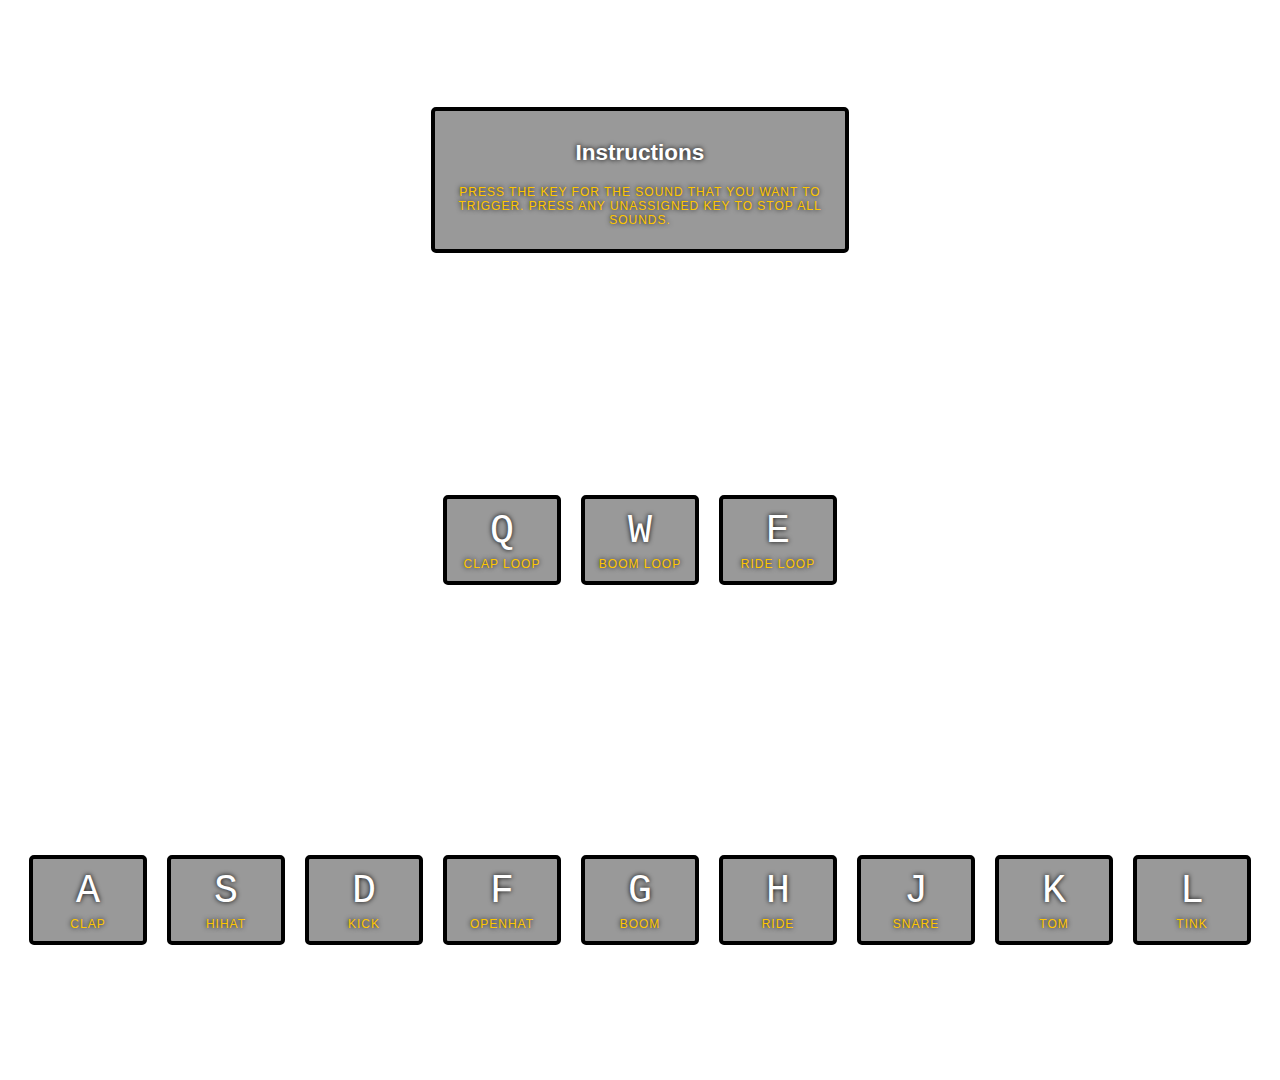
<file: index.html>
<!DOCTYPE html>
<html lang="en">
<head>
  <meta charset="UTF-8">
  <title>JS Drum Kit</title>
  <link rel="stylesheet" href="style.css">
</head>
<body>

  <header>
    <div class="instructions">
      <h2>
        Instructions
      </h2>
      <p>
        Press the key for the sound that you want to trigger.
        Press any unassigned key to stop all sounds.
      </p>
    </div>
  </header>
  <div class="loops">
    <div data-key="81" class="key loop">
      <kbd>Q</kbd>
      <span class="sound">clap loop</span>
    </div>
    <div data-key="87" class="key loop">
      <kbd>W</kbd>
      <span class="sound">boom loop</span>
    </div>
    <div data-key="69" class="key loop">
      <kbd>E</kbd>
      <span class="sound">ride loop</span>
    </div>
  </div>
  <div class="keys">
    <div data-key="65" class="key">
      <kbd>A</kbd>
      <span class="sound">clap</span>
    </div>
    <div data-key="83" class="key">
      <kbd>S</kbd>
      <span class="sound">hihat</span>
    </div>
    <div data-key="68" class="key">
      <kbd>D</kbd>
      <span class="sound">kick</span>
    </div>
    <div data-key="70" class="key">
      <kbd>F</kbd>
      <span class="sound">openhat</span>
    </div>
    <div data-key="71" class="key">
      <kbd>G</kbd>
      <span class="sound">boom</span>
    </div>
    <div data-key="72" class="key">
      <kbd>H</kbd>
      <span class="sound">ride</span>
    </div>
    <div data-key="74" class="key">
      <kbd>J</kbd>
      <span class="sound">snare</span>
    </div>
    <div data-key="75" class="key">
      <kbd>K</kbd>
      <span class="sound">tom</span>
    </div>
    <div data-key="76" class="key">
      <kbd>L</kbd>
      <span class="sound">tink</span>
    </div>
  </div>

  <audio data-key="65" src="sounds/clap.wav"></audio>
  <audio data-key="83" src="sounds/hihat.wav"></audio>
  <audio data-key="68" src="sounds/kick.wav"></audio>
  <audio data-key="70" src="sounds/openhat.wav"></audio>
  <audio data-key="71" src="sounds/boom.wav"></audio>
  <audio data-key="72" src="sounds/ride.wav"></audio>
  <audio data-key="74" src="sounds/snare.wav"></audio>
  <audio data-key="75" src="sounds/tom.wav"></audio>
  <audio data-key="76" src="sounds/tink.wav"></audio>

  <audio loop="true" data-key="81" src="sounds/clap.wav"></audio>
  <audio loop="true" data-key="87" src="sounds/snare.wav"></audio>
  <audio loop="true" data-key="69" src="sounds/tink.wav"></audio>

<script>
  function pauseSound() {
    var sounds = document.getElementsByTagName('audio');
    for(i=0; i<sounds.length; i++) sounds[i].pause();
  }

  function playSound(e) {
    const audio = document.querySelector(`audio[data-key="${e.keyCode}"]`);
    const key = document.querySelector(`.key[data-key="${e.keyCode}"]`);
    if(!audio) {
      pauseSound();
      return;
    }
    audio.currentTime = 0; // forces sound file to beginning on trigger
    audio.play();
    key.classList.add('playing');
    console.log(key.classList);
  }

  function removeTransition(e) {
    if (e.propertyName !== 'transform') return;
    this.classList.remove('playing');
  }

  function stopLoop(e) {
    const audio = document.querySelector(`audio[data-key="${e.keyCode}"]`);
    const loop = document.querySelector(`.loop[data-key="${e.keyCode}"]`);
    audio.pause();
    this.classList.remove('playing');
  }

  const keys = document.querySelectorAll('.key');
  // keys.forEach(key => key.addEventListener('keydown', playSound));
  keys.forEach(key => key.addEventListener('transitionend', removeTransition));

  const loops = document.querySelectorAll('.loops');
  loops.forEach(loop => loop.addEventListener('keydown', stopLoop));

  window.addEventListener('keydown', playSound);

</script>


</body>
</html>
</file>
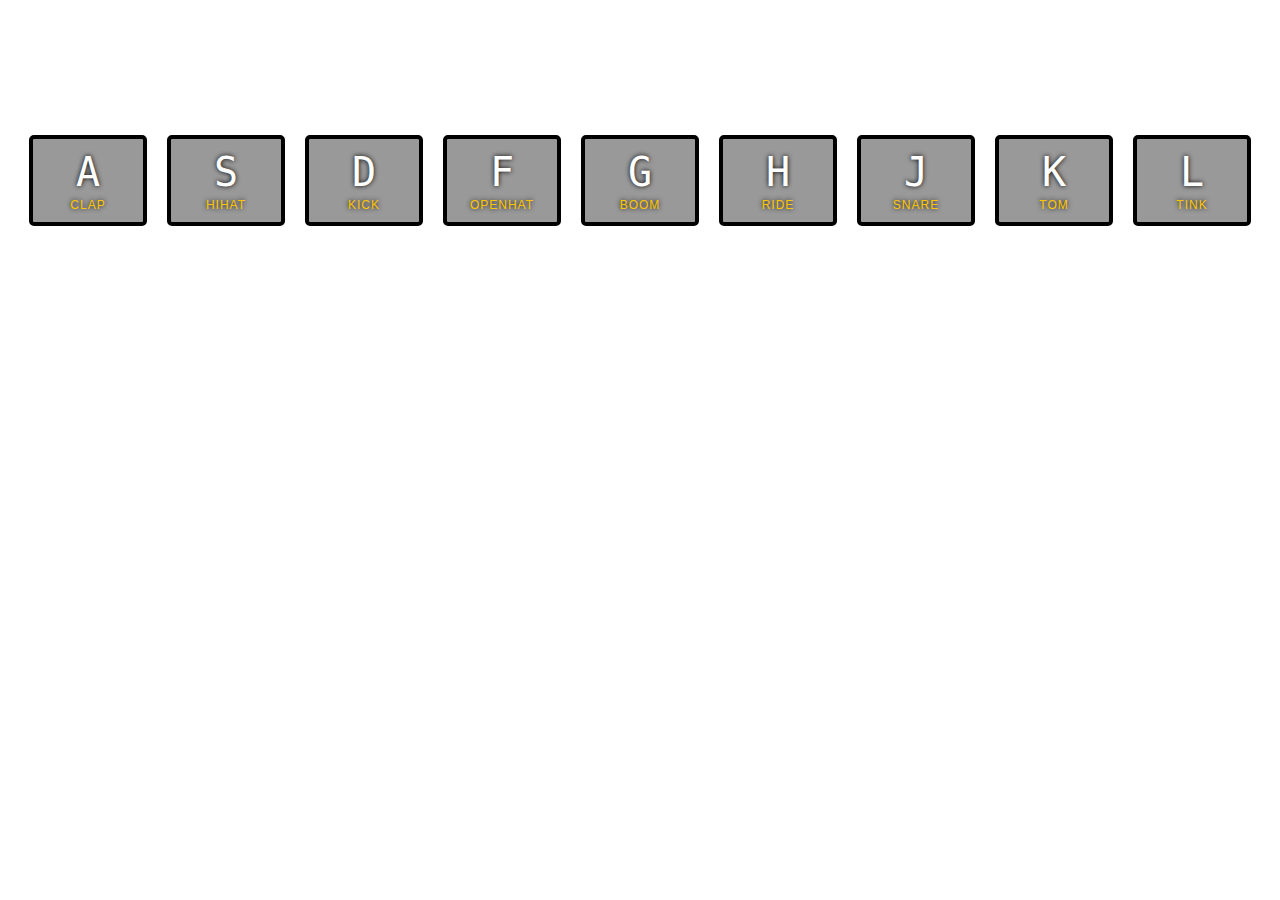
<file: index-FINISHED.html>
<!DOCTYPE html>
<html lang="en">
<head>
  <meta charset="UTF-8">
  <title>JS Drum Kit</title>
  <link rel="stylesheet" href="style.css">
</head>
<body>


  <div class="keys">
    <div data-key="65" class="key">
      <kbd>A</kbd>
      <span class="sound">clap</span>
    </div>
    <div data-key="83" class="key">
      <kbd>S</kbd>
      <span class="sound">hihat</span>
    </div>
    <div data-key="68" class="key">
      <kbd>D</kbd>
      <span class="sound">kick</span>
    </div>
    <div data-key="70" class="key">
      <kbd>F</kbd>
      <span class="sound">openhat</span>
    </div>
    <div data-key="71" class="key">
      <kbd>G</kbd>
      <span class="sound">boom</span>
    </div>
    <div data-key="72" class="key">
      <kbd>H</kbd>
      <span class="sound">ride</span>
    </div>
    <div data-key="74" class="key">
      <kbd>J</kbd>
      <span class="sound">snare</span>
    </div>
    <div data-key="75" class="key">
      <kbd>K</kbd>
      <span class="sound">tom</span>
    </div>
    <div data-key="76" class="key">
      <kbd>L</kbd>
      <span class="sound">tink</span>
    </div>
  </div>

  <audio data-key="65" src="sounds/clap.wav"></audio>
  <audio data-key="83" src="sounds/hihat.wav"></audio>
  <audio data-key="68" src="sounds/kick.wav"></audio>
  <audio data-key="70" src="sounds/openhat.wav"></audio>
  <audio data-key="71" src="sounds/boom.wav"></audio>
  <audio data-key="72" src="sounds/ride.wav"></audio>
  <audio data-key="74" src="sounds/snare.wav"></audio>
  <audio data-key="75" src="sounds/tom.wav"></audio>
  <audio data-key="76" src="sounds/tink.wav"></audio>

<script>
  function removeTransition(e) {
    if (e.propertyName !== 'transform') return;
    e.target.classList.remove('playing');
  }

  function playSound(e) {
    const audio = document.querySelector(`audio[data-key="${e.keyCode}"]`);
    const key = document.querySelector(`div[data-key="${e.keyCode}"]`);
    if (!audio) return;

    key.classList.add('playing');
    audio.currentTime = 0;
    audio.play();
  }

  const keys = Array.from(document.querySelectorAll('.key'));
  keys.forEach(key => key.addEventListener('transitionend', removeTransition));
  window.addEventListener('keydown', playSound);
</script>


</body>
</html>
</file>
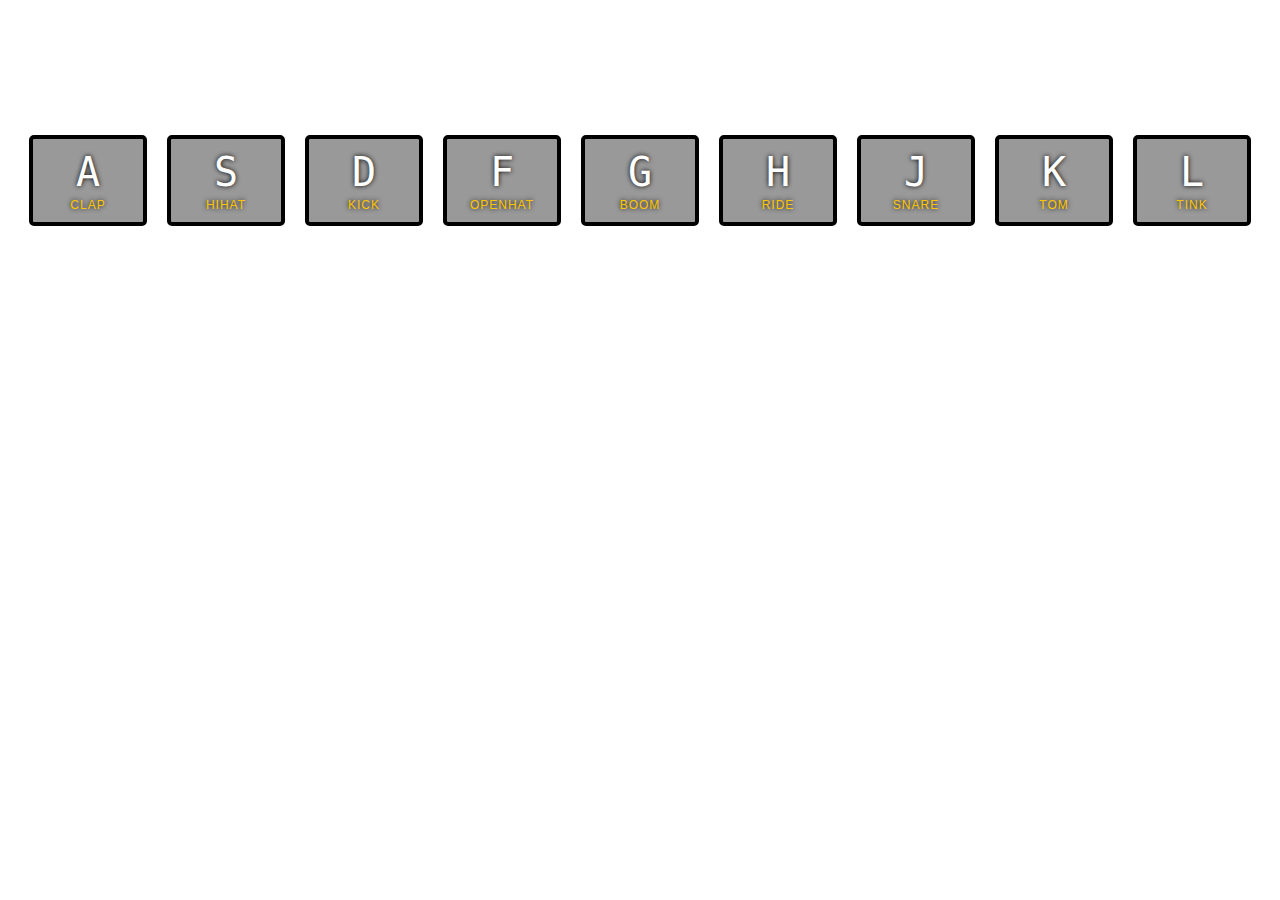
<file: index-START.html>
<!DOCTYPE html>
<html lang="en">
<head>
  <meta charset="UTF-8">
  <title>JS Drum Kit</title>
  <link rel="stylesheet" href="style.css">
</head>
<body>


  <div class="keys">
    <div data-key="65" class="key">
      <kbd>A</kbd>
      <span class="sound">clap</span>
    </div>
    <div data-key="83" class="key">
      <kbd>S</kbd>
      <span class="sound">hihat</span>
    </div>
    <div data-key="68" class="key">
      <kbd>D</kbd>
      <span class="sound">kick</span>
    </div>
    <div data-key="70" class="key">
      <kbd>F</kbd>
      <span class="sound">openhat</span>
    </div>
    <div data-key="71" class="key">
      <kbd>G</kbd>
      <span class="sound">boom</span>
    </div>
    <div data-key="72" class="key">
      <kbd>H</kbd>
      <span class="sound">ride</span>
    </div>
    <div data-key="74" class="key">
      <kbd>J</kbd>
      <span class="sound">snare</span>
    </div>
    <div data-key="75" class="key">
      <kbd>K</kbd>
      <span class="sound">tom</span>
    </div>
    <div data-key="76" class="key">
      <kbd>L</kbd>
      <span class="sound">tink</span>
    </div>
  </div>

  <audio data-key="65" src="sounds/clap.wav"></audio>
  <audio data-key="83" src="sounds/hihat.wav"></audio>
  <audio data-key="68" src="sounds/kick.wav"></audio>
  <audio data-key="70" src="sounds/openhat.wav"></audio>
  <audio data-key="71" src="sounds/boom.wav"></audio>
  <audio data-key="72" src="sounds/ride.wav"></audio>
  <audio data-key="74" src="sounds/snare.wav"></audio>
  <audio data-key="75" src="sounds/tom.wav"></audio>
  <audio data-key="76" src="sounds/tink.wav"></audio>

<script>
  function playSound(e) {
    const audio = document.querySelector(`audio[data-key="${e.keyCode}"]`);
    const key = document.querySelector(`.key[data-key="${e.keyCode}"]`);
    if(!audio) return; // halt function
    audio.currentTime = 0; // forces sound file to beginning on trigger
    audio.play();
    key.classList.add('playing');
  };

  function removeTransition(e) {
    if (e.propertyName !== 'transform') return;
    this.classList.remove('playing');
  };

  const keys = document.querySelectorAll('.key');
  keys.forEach(key => key.addEventListener('transitionend', removeTransition));

  window.addEventListener('keydown', playSound);

</script>


</body>
</html>
</file>
<file: style.css>
html {
  font-size: 10px;
  background: url(http://i.imgur.com/b9r5sEL.jpg) bottom center;
  background-size: cover;
}
body,html {
  margin: 0;
  padding: 0;
  font-family: sans-serif;
}

header {
  display: flex;
  flex: 1;
  min-height: 40vh;
  align-items: center;
  justify-content: center;
}

.instructions {
  border: .4rem solid black;
  border-radius: .5rem;
  margin: 1rem;
  font-size: 1.5rem;
  padding: 1rem .5rem;
  transition: all .07s ease;
  width: 40rem;
  text-align: center;
  color: white;
  background: rgba(0,0,0,0.4);
  text-shadow: 0 0 .5rem black;
}

p {
  font-size: 1.2rem;
  text-transform: uppercase;
  letter-spacing: .1rem;
  color: #ffc600;
}

.loops {
  display: flex;
  flex: 1;
  min-height: 40vh;
  align-items: center;
  justify-content: center;
}

.keys {
  display: flex;
  flex: 1;
  min-height: 40vh;
  align-items: center;
  justify-content: center;
}

.key,
.loop {
  border: .4rem solid black;
  border-radius: .5rem;
  margin: 1rem;
  font-size: 1.5rem;
  padding: 1rem .5rem;
  transition: all .07s ease;
  width: 10rem;
  text-align: center;
  color: white;
  background: rgba(0,0,0,0.4);
  text-shadow: 0 0 .5rem black;
}

.playing {
  transform: scale(1.1);
  border-color: #ffc600;
  box-shadow: 0 0 1rem #ffc600;
}

kbd {
  display: block;
  font-size: 4rem;
}

.sound {
  font-size: 1.2rem;
  text-transform: uppercase;
  letter-spacing: .1rem;
  color: #ffc600;
}
</file>
